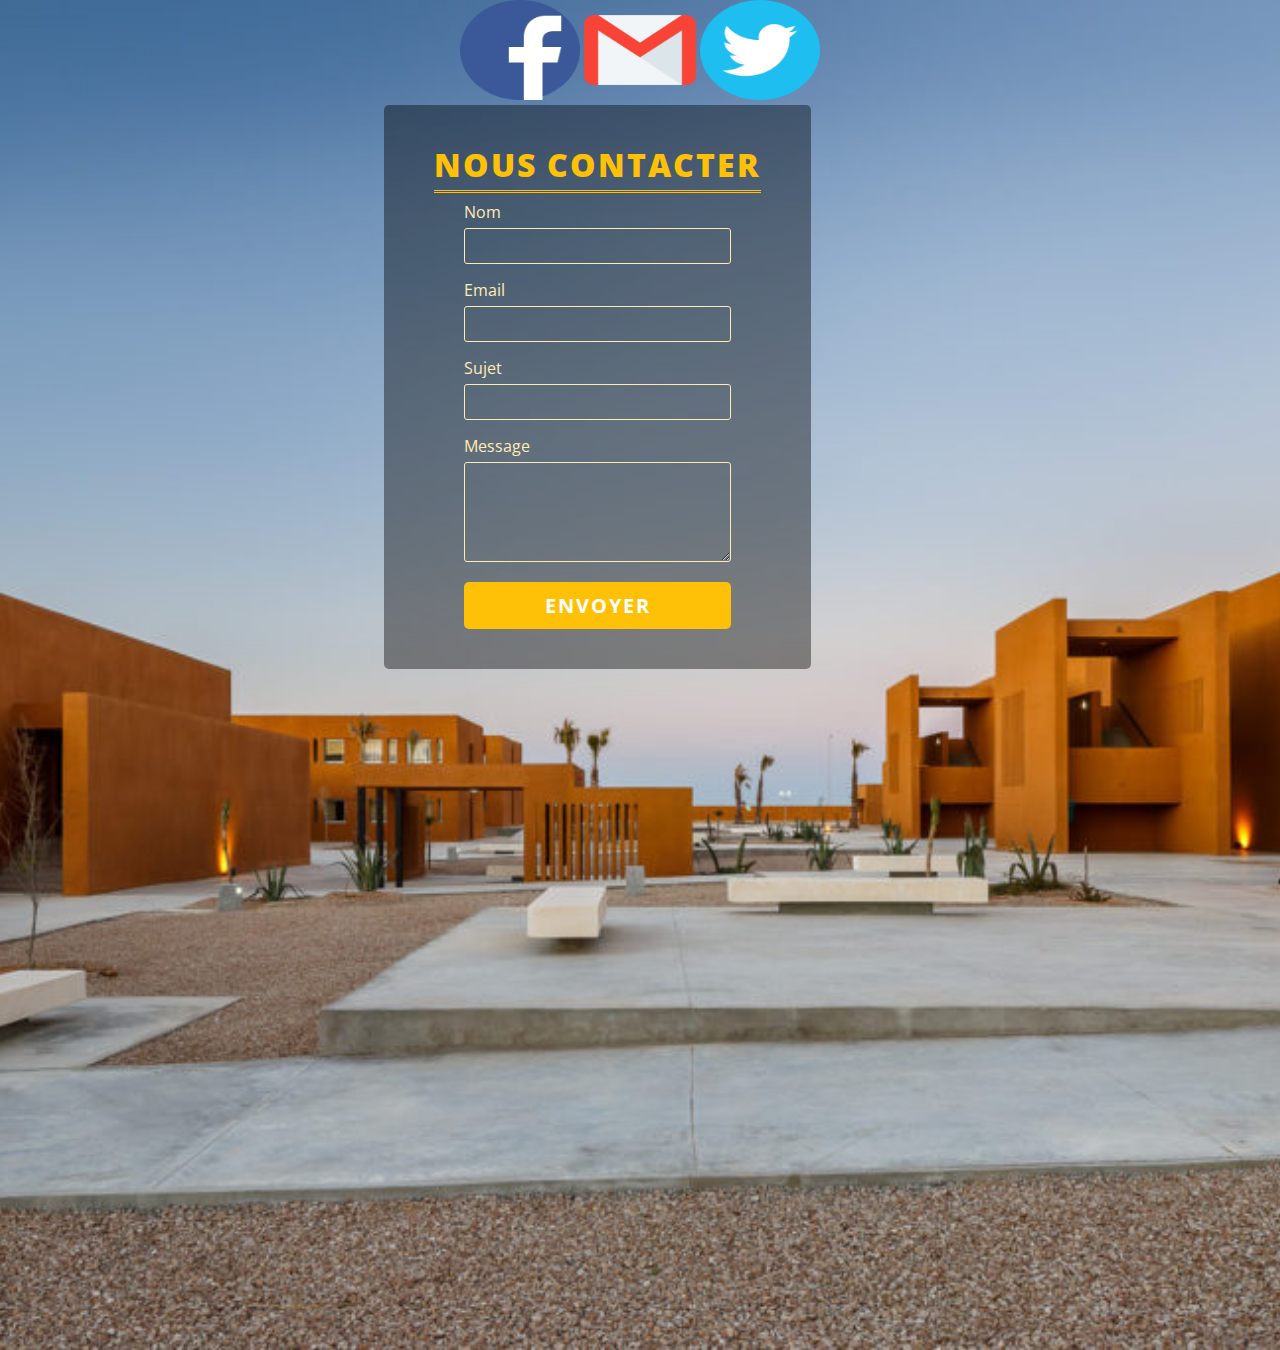
<file: contact.html>
<!DOCTYPE html>
<html>
<head>
	<meta charset="utf-8">
	<title>contact</title>
	<link rel="stylesheet"href="css/cont.css">
</head>
<body>
<div id="social">
	<a href="https://www.facebook.com/ESTLAAY/" target="-blank"><img src="image/fb.png" alt=""></a>
	<a href=""><img src="image/gm.png" alt=""></a>
	<a href=""><img src="image/tw.png" alt=""></a>
</div>
<div class="wrapper">
	<div class="contact">
		<div class="title">Nous Contacter</div>
		
		<div class="input-fields">
			<div class="items">
				<label for="name" class="label">nom</label>
				<input id="name" type="text" class="input">
			</div>
			<div class="items">
				<label for="email" class="label">email</label>
				<input id="email" type="text" class="input">
			</div>
			<div class="items">
				<label for="sujet" class="label">sujet</label>
				<input id="sujet" type="text" class="input">
			</div>
			<div class="items">
				<label for="msg" class="label">message</label>
				<textarea id="msg" class="text-area"></textarea>
			</div>
		</div>
		<div class="btn">envoyer</div>
	</div>
</div>

</body>
</html>
</file>
<file: css/cont.css>
@import url('https://fonts.googleapis.com/css?family=Open+Sans');

*{
		margin:0;
		padding:0;
		outline:none;
		box-sizing:border-box;
}
body{
	background-image: url("../image/bct.png");
	background-repeat:no-repeat;
	background-position:top center;
	width:100%;
	height:150vh;
	background-size: cover;
	font-size:16px;
	font-family: 'Open Sans', sans-serif;
}
#social{
	width:100%;
	display:flex;
	justify-content:center;
	/*border:2px solid #ffc107;*/
	
}
#social img{
	width:120px;
	height:100px;
}
.wrapper{
	position:absolute;
	background-position:center center;
	margin-left:30%;
	
	/*top:50%;
	left:50%;
	transform: translate(-50%,-50%);*/
}
.contact{
	width:100%;
	max-width:500px;
	height:auto;
	background: rgba(0,0,0,0.4);
	padding:40px 50px;
	border-radius:5px;
}
.title{
	font-size: 2em;
	line-height:1.25em;
	text-align:center;
	text-transform: uppercase;
	font-weight: 900;
	letter-spacing:2px;
	color:#ffc107;
	padding-bottom:5px;
	margin-bottom:8px;
	border-bottom:3px double #ffc107;
}
.input-fields{
	padding:0 30px;
}
.input-fields .items{
	width:100%;
	padding-bottom: 15px;
}
.input-fields .items .label{
	display: block;
	font-size:1em;
	color:#ffecb3;
	text-transform: capitalize;
	padding-bottom:5px; 
}
.input-fields .items .input, .input-fields .items .text-area{
	background: transparent;
	border:0;
	border:1px solid #ffecb3;
	width:100%;
	padding:8px 10px;
	font-size:1em;
	color:#ffecb3;
	border-radius:3px;
}
.btn{
	margin:0 30px;
	background-color:#ffc107;
	color:white;
	font-size:1.25em;
	padding:10px 0;
	text-align:center;
	text-transform:uppercase;
	font-weight:bold;
	border-radius:5px;
	cursor:pointer;
	letter-spacing:2px;
}
.items #msg{
	height: 100px;
}
</file>
